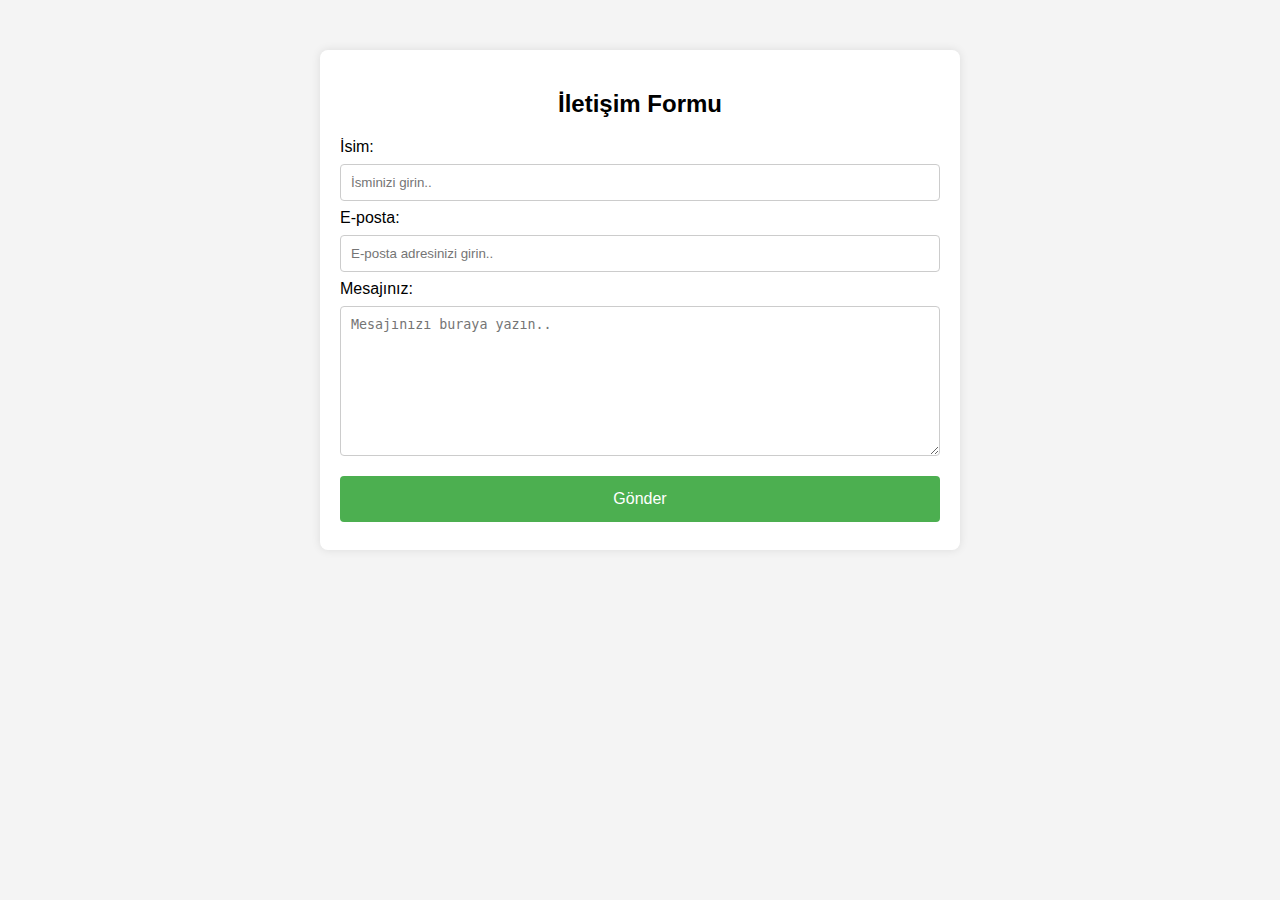
<file: contact.html>
<!DOCTYPE html>
<html lang="tr">
<head>
    <meta charset="UTF-8">
    <meta name="viewport" content="width=device-width, initial-scale=1.0">
    <title>İletişim Formu</title>
    <style>
        body {
            font-family: Arial, sans-serif;
            margin: 0;
            padding: 0;
            background-color: #f4f4f4;
        }
        .container {
            width: 80%;
            max-width: 600px;
            margin: 50px auto;
            background-color: #fff;
            padding: 20px;
            border-radius: 8px;
            box-shadow: 0 0 10px rgba(0, 0, 0, 0.1);
        }
        h2 {
            text-align: center;
        }
        input[type="text"], textarea {
            width: 100%;
            padding: 10px;
            margin: 8px 0;
            border: 1px solid #ccc;
            border-radius: 4px;
            box-sizing: border-box;
        }
        input[type="submit"] {
            background-color: #4CAF50;
            color: white;
            padding: 14px 20px;
            margin: 8px 0;
            border: none;
            border-radius: 4px;
            cursor: pointer;
            width: 100%;
            font-size: 16px;
        }
        input[type="submit"]:hover {
            background-color: #45a049;
        }
    </style>
</head>
<body>
    <div class="container">
        <h2>İletişim Formu</h2>
        <form action="#" method="post">
            <label for="name">İsim:</label>
            <input type="text" id="name" name="name" placeholder="İsminizi girin.." required>

            <label for="email">E-posta:</label>
            <input type="text" id="email" name="email" placeholder="E-posta adresinizi girin.." required>

            <label for="message">Mesajınız:</label>
            <textarea id="message" name="message" placeholder="Mesajınızı buraya yazın.." style="height:150px" required></textarea>

            <input type="submit" value="Gönder">
        </form>
    </div>
</body>
</html>
</file>
